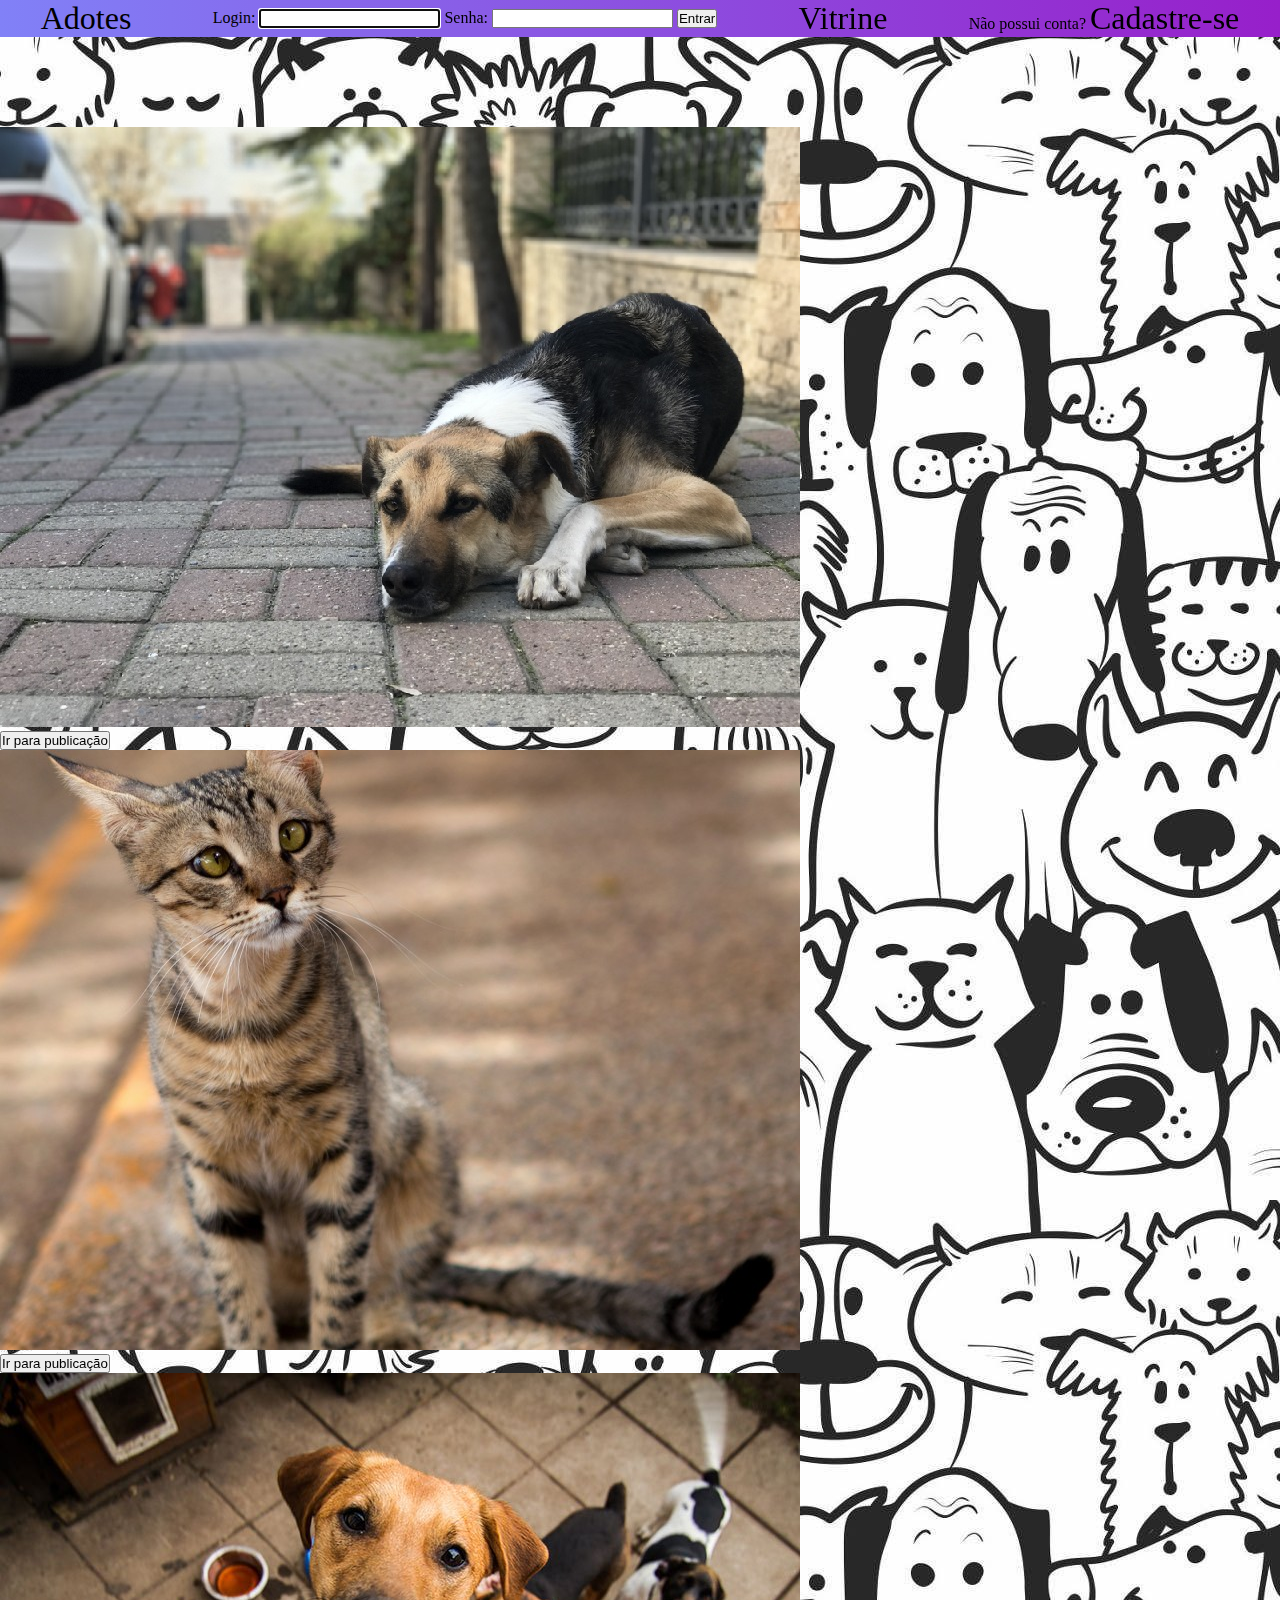
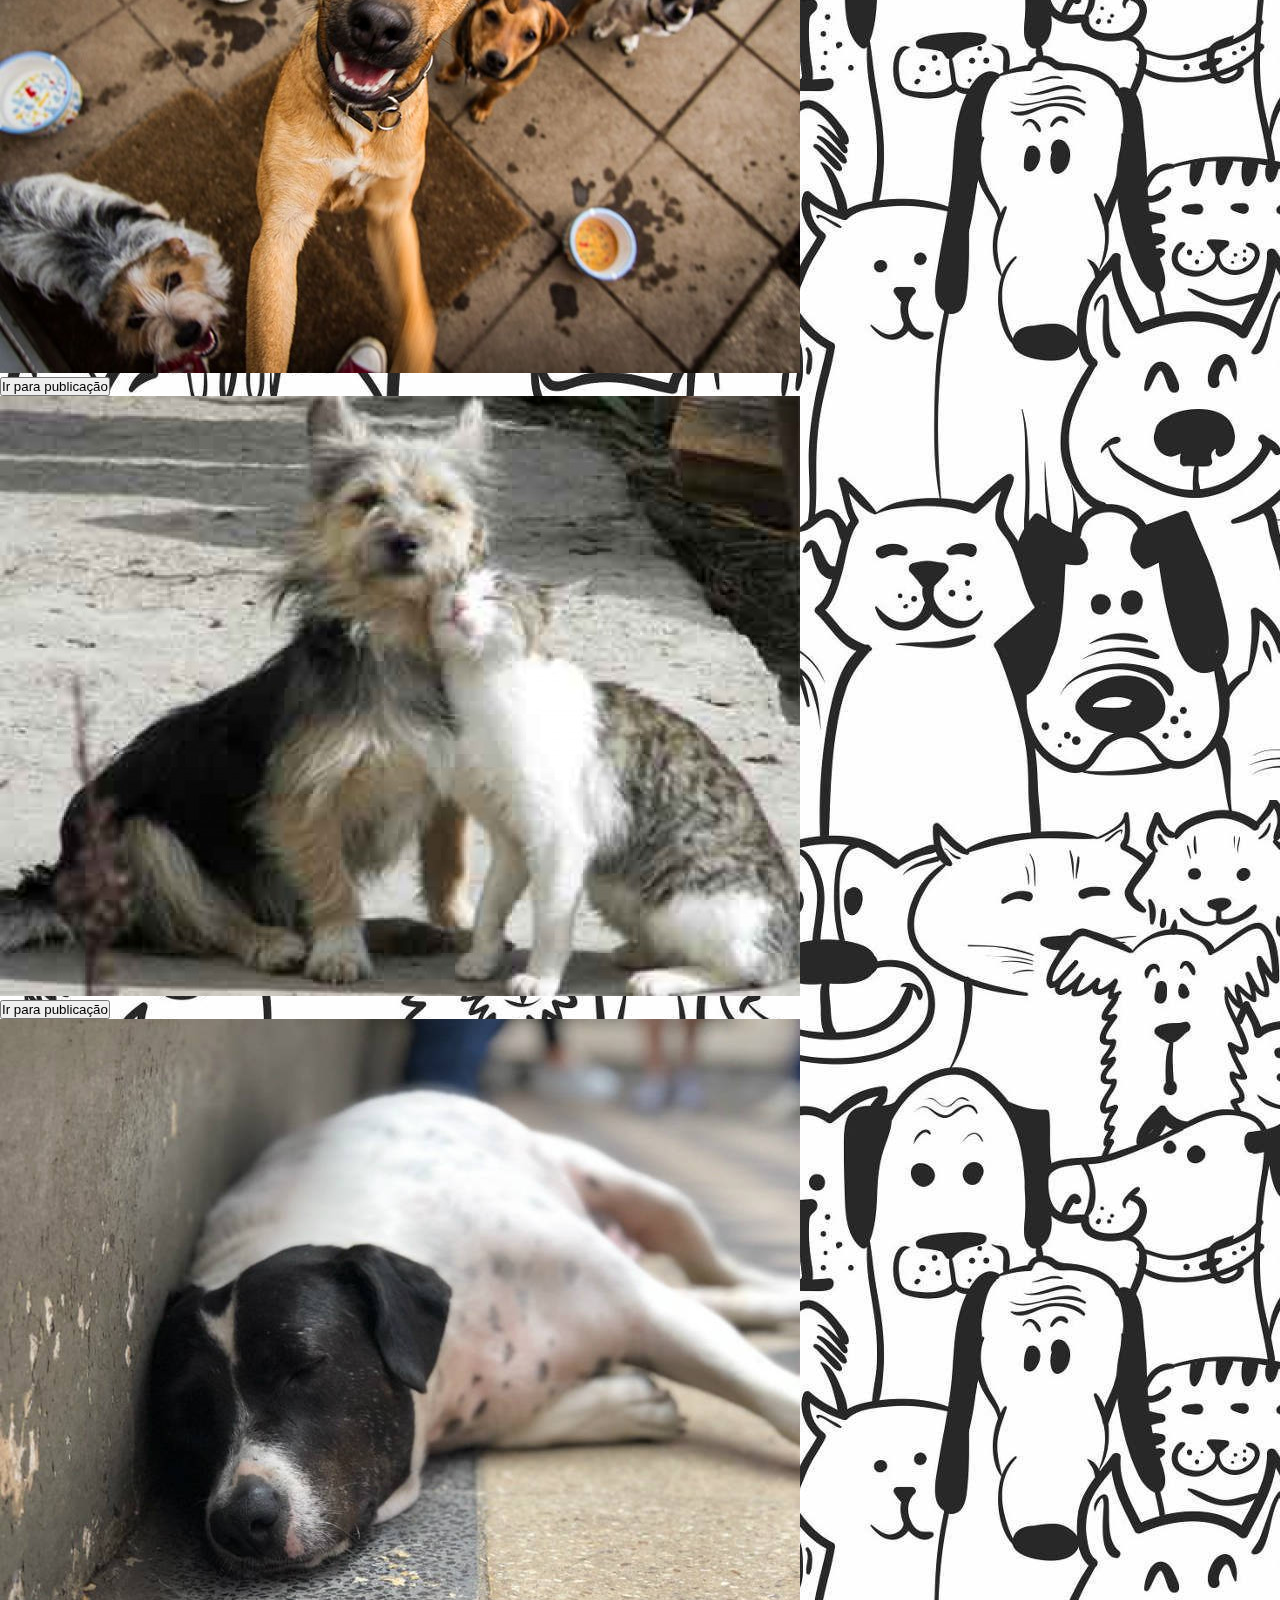
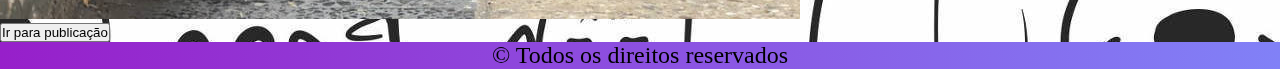
<file: index.html>
<!DOCTYPE html>
<html lang="pt-br">

<head>
    <meta charset="UTF-8">

    <meta name="viewport" content="width=device-width, initial-scale=1.0">

    <link rel="stylesheet" href="https://cdn.jsdelivr.net/npm/bootstrap@4.5.3/dist/css/bootstrap.min.css"
        integrity="sha384-TX8t27EcRE3e/ihU7zmQxVncDAy5uIKz4rEkgIXeMed4M0jlfIDPvg6uqKI2xXr2" crossorigin="anonymous">

    <link rel="stylesheet" href="estilos/style.css">
    <link rel="icon" href="imagens/icone.png">

    <title>Adotes</title>
</head>

<body>
    <header>
        <a href="index.html" class="">Adotes</a>
        <div>
            <form action="">

                <label for="nome">Login:</label>
                <input id="nome" type="email" required autofocus>

                <label for="senha">Senha:</label>
                <input id="senha" type="password" required>

                <button class="btn btn-success" type="submit">Entrar</button>

            </form>
        </div>
        <a href="paginas/vitrineAnimais.html">Vitrine</a>
        <span>Não possui conta? <a href="paginas/cadastroPessoa.html">Cadastre-se</a></span>
    </header>

    <div class="container">
        <div class="row">
            <div class="col-sm-8 m-auto">

                <div id="carousel-legenda" class="carousel slide" data-ride="carousel">
                    <!--Carousel -->

                    <!-- Indicadores -->
                    <ol class="carousel-indicators">

                        <li class="active" data-target="#carousel-legenda" data-slide-to="0"></li>

                        <li data-target="#carousel-legenda" data-slide-to="1"></li>

                        <li data-target="#carousel-legenda" data-slide-to="2"></li>
                        
                        <li data-target="#carousel-legenda" data-slide-to="3"></li>
                        
                        <li data-target="#carousel-legenda" data-slide-to="4"></li>

                    </ol>

                    <div class="carousel-inner">
                        <!--Inner -->

                        <div class="carousel-item active">
                            <img src="imagens/imagem1.jpg" class="img-fluid">
                            <div class="carousel-caption">
                                <div>
                                    <button class="btn btn-secondary" >Ir para publicação</button>
                                </div>
                            </div>
                        </div>

                        <div class="carousel-item">
                            <img src="imagens/imagem2.jpg" class="img-fluid">
                            <div class="carousel-caption">
                                <button class="btn btn-secondary" >Ir para publicação</button>
                            </div>
                        </div>

                        <div class="carousel-item">
                            <img src="imagens/imagem3.jpg" class="img-fluid">
                            <div class="carousel-caption">
                                <button class="btn btn-secondary" >Ir para publicação</button>
                            </div>
                        </div>
                        
                        <div class="carousel-item">
                            <img src="imagens/imagem4.jpg" class="img-fluid">
                            <div class="carousel-caption">
                                <button class="btn btn-secondary" >Ir para publicação</button>
                            </div>
                        </div>
                        
                        <div class="carousel-item">
                            <img src="imagens/imagem5.jpg" class="img-fluid">
                            <div class="carousel-caption">
                                <button class="btn btn-secondary" >Ir para publicação</button>
                            </div>
                        </div>

                    </div>
                    <!--/Inner -->

                    <!-- Controles -->
                    <a href="#carousel-legenda" class="carousel-control-prev" data-slide="prev">
                        <span class="carousel-control-prev-icon"></span>
                    </a>

                    <a href="#carousel-legenda" class="carousel-control-next" data-slide="next">
                        <span class="carousel-control-next-icon"></span>
                    </a>

                </div>
                <!--/Carousel -->
            </div>
        </div>
    </div>


    <footer>
        <span>&copy; Todos os direitos reservados</span>
    </footer>

    <script src="https://code.jquery.com/jquery-3.5.1.slim.min.js"
        integrity="sha384-DfXdz2htPH0lsSSs5nCTpuj/zy4C+OGpamoFVy38MVBnE+IbbVYUew+OrCXaRkfj"
        crossorigin="anonymous"></script>
    <script src="https://cdn.jsdelivr.net/npm/bootstrap@4.5.3/dist/js/bootstrap.bundle.min.js"
        integrity="sha384-ho+j7jyWK8fNQe+A12Hb8AhRq26LrZ/JpcUGGOn+Y7RsweNrtN/tE3MoK7ZeZDyx"
        crossorigin="anonymous"></script>
        
</body>

</html>
</file>
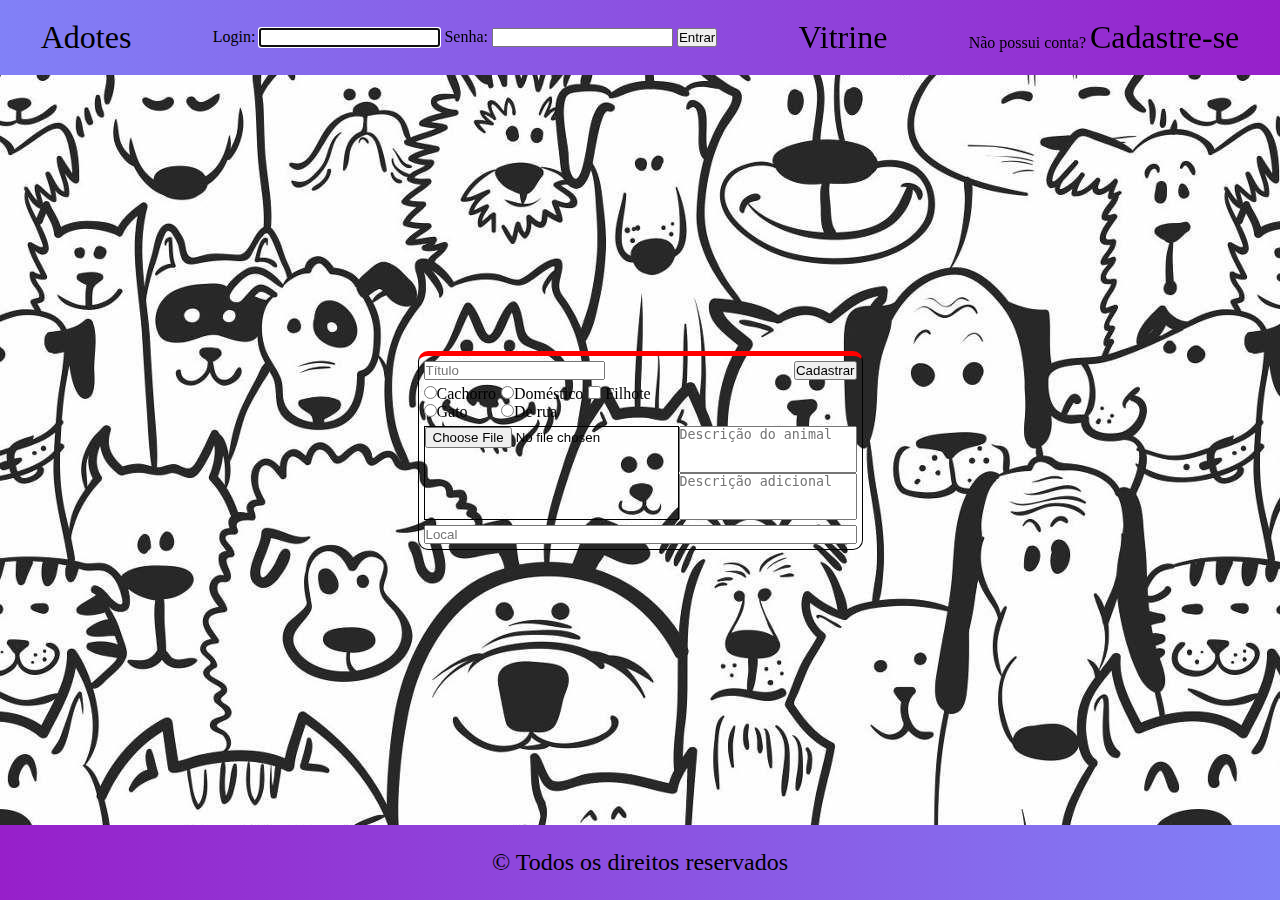
<file: cadastroAnimal.html>
<!DOCTYPE html>
<html lang="pt-br">

<head>
    <meta charset="UTF-8">

    <meta name="viewport" content="width=device-width, initial-scale=1.0">

    <link rel="stylesheet" href="https://cdn.jsdelivr.net/npm/bootstrap@4.5.3/dist/css/bootstrap.min.css"
        integrity="sha384-TX8t27EcRE3e/ihU7zmQxVncDAy5uIKz4rEkgIXeMed4M0jlfIDPvg6uqKI2xXr2" crossorigin="anonymous">

    <link rel="stylesheet" href="styleCadastroAnimal.css">
    <link rel="icon" href="imagens/icone.png">

    <title>Adotes</title>
</head>

<body>
    <header>
        <a href="index.html" class="">Adotes</a>
        <div>
            <form action="">

                <label for="nome">Login:</label>
                <input id="nome" type="email" required autofocus>

                <label for="senha">Senha:</label>
                <input id="senha" type="password" required>

                <button type="submit" class="btn btn-success">Entrar</button>

            </form>
        </div>
        <a href="vitrineAnimais.html">Vitrine</a>
        <span>Não possui conta? <a href="cadastroPessoa.html">Cadastre-se</a></span>
    </header>




    <main class="centralizar">
        <div class="card">
            <div class="tituloButtonCard">
                <input type="text" placeholder="Título">
                <button class="btn-primary">Cadastrar</button>
            </div>
            <form action="">
                <div>
                    <div>
                        <input type="radio" name="animal" value="Cachorro" id="cachorro">Cachorro
                        <!-- <label for="cachorro">Cachorro</label>   -->
                    </div>
                    <div>
                        <input  type="radio" name="animal" value="gato" id="gato">Gato
                        <!-- <label for="gato">Gato</label>   -->
                    </div>
                </div>
                
                <div>
                    <div> 
                        <input  type="radio" name="origem" value="Doméstico" id="domestico">Doméstico
                        <!-- <label for="cachorro">Cachorro</label>   -->
                    </div>
                    <div>
                        <input type="radio" name="origem" value="De rua">De rua
                        <!-- <label for="gato">Gato</label>   -->
                    </div>
                </div>
                
                <div>
                    <input type="checkbox" name="filhote" id="filhote">
                    <label for="filhote">Filhote</label>
                </div>
            </form>

            <div class="imagemEDescricao">
                <!-- <img src="imagens/imagem1.jpg" alt=""> -->
                <input type="file" accept=".jpg, .jpeg, .png" style="border: 1px solid black;">
                <div class="descricao">
                    <textarea style="resize: none;" name="descricaoAnimal" id="" cols="20" rows="3" placeholder="Descrição do animal"></textarea>
                    <textarea style="resize: none;" name="descricaoQualquer" id="" cols="20" rows="3" placeholder="Descrição adicional"></textarea>
                </div>
            </div>

            <input type="text" name="local" value="" placeholder="Local">

        </div>
    
        
    </main>


    <footer>
        <span>&copy; Todos os direitos reservados</span>
    </footer>

    <script src="https://code.jquery.com/jquery-3.5.1.slim.min.js"
        integrity="sha384-DfXdz2htPH0lsSSs5nCTpuj/zy4C+OGpamoFVy38MVBnE+IbbVYUew+OrCXaRkfj"
        crossorigin="anonymous"></script>
    <script src="https://cdn.jsdelivr.net/npm/bootstrap@4.5.3/dist/js/bootstrap.bundle.min.js"
        integrity="sha384-ho+j7jyWK8fNQe+A12Hb8AhRq26LrZ/JpcUGGOn+Y7RsweNrtN/tE3MoK7ZeZDyx"
        crossorigin="anonymous"></script>
</body>

</html>
</file>
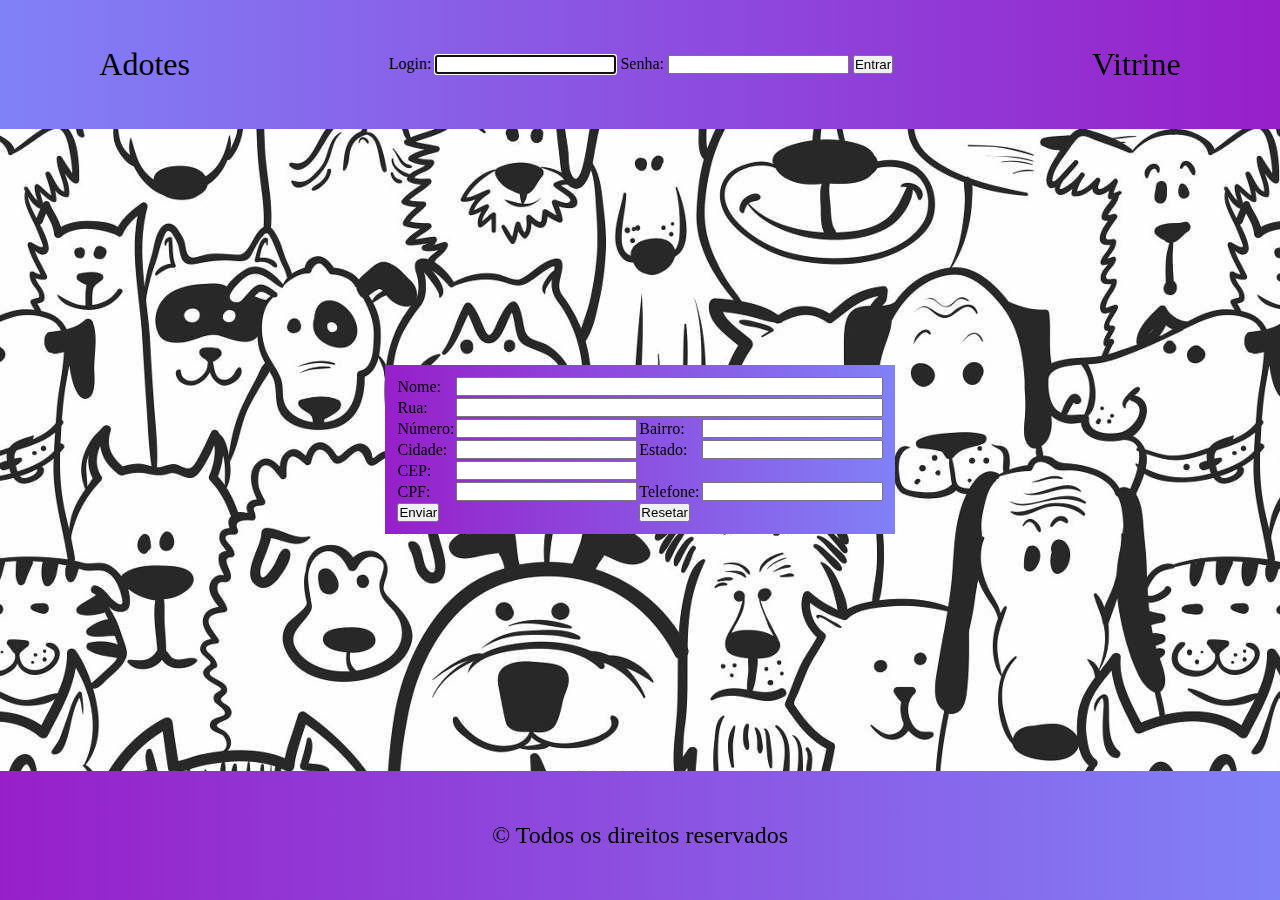
<file: cadastroPessoa.html>
<!DOCTYPE html>
<html lang="pt-br">

<head>
    <meta charset="UTF-8">

    <meta name="viewport" content="width=device-width, initial-scale=1.0">

    <link rel="stylesheet" href="https://cdn.jsdelivr.net/npm/bootstrap@4.5.3/dist/css/bootstrap.min.css"
        integrity="sha384-TX8t27EcRE3e/ihU7zmQxVncDAy5uIKz4rEkgIXeMed4M0jlfIDPvg6uqKI2xXr2" crossorigin="anonymous">

    <link rel="stylesheet" href="styleCadastro.css">
    <link rel="icon" href="imagens/icone.png">

    <title>Adotes</title>
</head>

<body>
    <header>
        <a href="index.html" class="">Adotes</a>
        <div>
            <form action="">

                <label for="nome">Login:</label>
                <input id="nome" type="email" required autofocus>

                <label for="senha">Senha:</label>
                <input id="senha" type="password" required>

                <button class="btn btn-success" type="submit">Entrar</button>

            </form>
        </div>
        <a href="vitrineAnimais.html">Vitrine</a>
    </header>

    <section> <!--Formulario de cadastro-->
        <div class="formularioCadastro">
            <form action="">
                <table>
                    <tr>
                        <td><label for="nomeCadastro">Nome:</label></td>
                        <td colspan="3"><input style="width: 100%;" id="nomeCadastro" type="text" required autofocus></td>
                    </tr>
                    
                    <tr>
                        <td><label for="ruaCadastro">Rua:</label></td>
                        <td colspan="3"><input style="width: 100%;" id="ruaCadastro" type="text" required></td>
                    </tr>
        
                    <tr>
                        <td><label for="numeroCadastro">Número:</label></td>
                        <td><input id="numeroCadastro" type="number" required></td>
                        <td><label for="bairroCadastro">Bairro:</label></td>
                        <td><input id="bairroCadastro" type="text" required></td>
                    </tr>
                    
                    
                    <tr>
                        <td><label for="cidadeCadastro">Cidade:</label></td>
                        <td><input id="cidadeCadastro" type="text" required></td>
                        <td><label for="estadoCadastro">Estado:</label></td>
                        <td><input id="estadoCadastro" type="text" required></td>
                    </tr>
                    
                    <tr>
                        <td><label for="cepCadastro">CEP:</label></td>
                        <td><input id="cepCadastro" type="number" required></td>
                    </tr>
                    
                    <tr>
                        <td><label for="cpfCadastro">CPF:</label></td>
                        <td><input id="cpfCadastro" type="number" required></td>
                        <td><label for="telefone">Telefone:</label></td>
                        <td><input type="number" required></td>
                    </tr>
                    
                    <tr>
                        <td colspan="2"><button class="btn btn-primary" type="submit">Enviar</button></td>
                        <td colspan="2"><button class="btn  btn-danger" type="reset">Resetar</button></td>
                    </tr>
        
                </table>
            </form>
        </div>
    </section>


    <footer>
        <span>&copy; Todos os direitos reservados</span>
    </footer>

    <script src="https://code.jquery.com/jquery-3.5.1.slim.min.js"
        integrity="sha384-DfXdz2htPH0lsSSs5nCTpuj/zy4C+OGpamoFVy38MVBnE+IbbVYUew+OrCXaRkfj"
        crossorigin="anonymous"></script>
    <script src="https://cdn.jsdelivr.net/npm/bootstrap@4.5.3/dist/js/bootstrap.bundle.min.js"
        integrity="sha384-ho+j7jyWK8fNQe+A12Hb8AhRq26LrZ/JpcUGGOn+Y7RsweNrtN/tE3MoK7ZeZDyx"
        crossorigin="anonymous"></script>
</body>

</html>
</file>
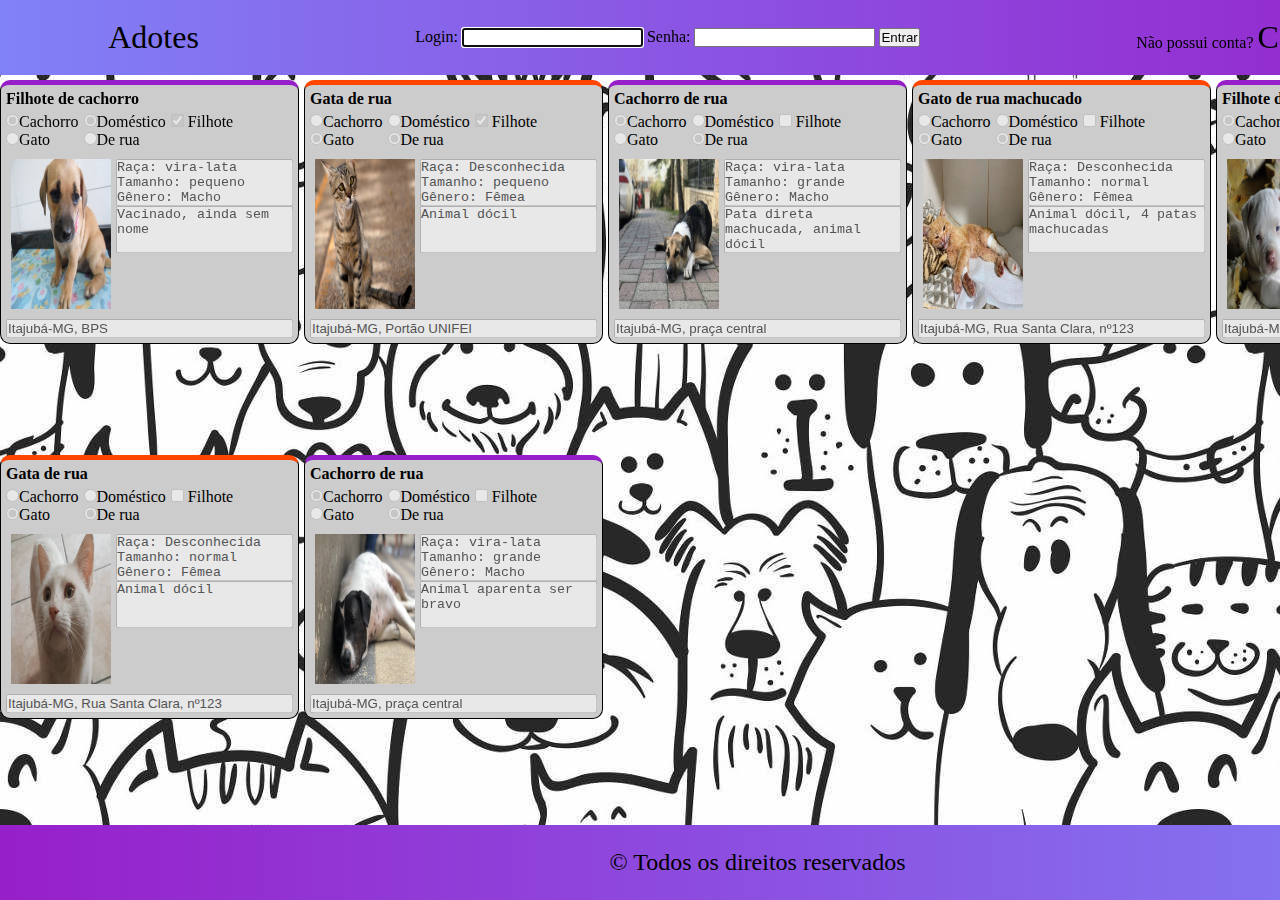
<file: vitrineAnimais.html>
<!DOCTYPE html>
<html lang="pt-br">

<head>
    <meta charset="UTF-8">

    <meta name="viewport" content="width=device-width, initial-scale=1.0">

    <link rel="stylesheet" href="https://cdn.jsdelivr.net/npm/bootstrap@4.5.3/dist/css/bootstrap.min.css"
        integrity="sha384-TX8t27EcRE3e/ihU7zmQxVncDAy5uIKz4rEkgIXeMed4M0jlfIDPvg6uqKI2xXr2" crossorigin="anonymous">

    <link rel="stylesheet" href="styleVitrineAnimais.css">
    <link rel="icon" href="imagens/icone.png">

    <title>Adotes</title>
</head>

<body>
    <header>
        <a href="index.html" class="">Adotes</a>
        <div>
            <form action="">

                <label for="nome">Login:</label>
                <input id="nome" type="email" required autofocus>

                <label for="senha">Senha:</label>
                <input id="senha" type="password" required>

                <button type="submit" class="btn btn-success">Entrar</button>

            </form>
        </div>
        <span>Não possui conta? <a href="cadastroPessoa.html">Cadastre-se</a></span>
    </header>




    <main>
        <div class="card cachorro">
            <div class="tituloButtonCard">
                <h4>Filhote de cachorro</h4>
                <!-- <button class="btn-primary">Cadastrar</button> -->
            </div>
            <form action="">
                <div>
                    <div>
                        <input disabled checked type="radio" name="animal" value="Cachorro" id="cachorro">Cachorro
                        <!-- <label for="cachorro">Cachorro</label>   -->
                    </div>
                    <div>
                        <input disabled type="radio" name="animal" value="gato" id="gato">Gato
                        <!-- <label for="gato">Gato</label>   -->
                    </div>
                </div>
                
                <div>
                    <div> 
                        <input disabled checked type="radio" name="origem" value="Doméstico" id="domestico">Doméstico
                        <!-- <label for="cachorro">Cachorro</label>   -->
                    </div>
                    <div>
                        <input disabled type="radio" name="origem" value="De rua">De rua
                        <!-- <label for="gato">Gato</label>   -->
                    </div>
                </div>
                
                <div>
                    <input disabled checked type="checkbox" name="filhote" id="filhote">
                    <label for="filhote">Filhote</label>
                </div>
            </form>

            <div class="imagemEDescricao">
                <img src="imagens/imagem6.jpg" alt="">
                <div class="descricao">
                    <textarea disabled style="resize: none;" name="descricaoAnimal" id="" cols="20" rows="3">Raça: vira-lata Tamanho: pequeno Gênero: Macho  </textarea>
                    <textarea disabled style="resize: none;" name="descricaoQualquer" id="" cols="20" rows="3">Vacinado, ainda sem nome</textarea>
                </div>
            </div>

            <input disabled type="text" name="local" value="Itajubá-MG, BPS" placeholder="Local">

        </div>


        <div class="card gato">
            <div class="tituloButtonCard">
                <h4>Gata de rua</h4>
                <!-- <button class="btn-primary">Cadastrar</button> -->
            </div>
            <form action="">
                <div>
                    <div>
                        <input disabled type="radio" name="animal" value="Cachorro" id="cachorro">Cachorro
                        <!-- <label for="cachorro">Cachorro</label>   -->
                    </div>
                    <div>
                        <input disabled checked type="radio" name="animal" value="gato" id="gato">Gato
                        <!-- <label for="gato">Gato</label>   -->
                    </div>
                </div>
                
                <div>
                    <div> 
                        <input disabled type="radio" name="origem" value="Doméstico" id="domestico">Doméstico
                        <!-- <label for="cachorro">Cachorro</label>   -->
                    </div>
                    <div>
                        <input disabled checked type="radio" name="origem" value="De rua">De rua
                        <!-- <label for="gato">Gato</label>   -->
                    </div>
                </div>
                
                <div>
                    <input disabled checked type="checkbox" name="filhote" id="filhote">
                    <label for="filhote">Filhote</label>
                </div>
            </form>

            <div class="imagemEDescricao">
                <img src="imagens/imagem2.jpg" alt="">
                <div class="descricao">
                    <textarea disabled style="resize: none;" name="descricaoAnimal" id="" cols="20" rows="3">Raça: Desconhecida Tamanho: pequeno Gênero: Fêmea  </textarea>
                    <textarea disabled style="resize: none;" name="descricaoQualquer" id="" cols="20" rows="3">Animal dócil</textarea>
                </div>
            </div>

            <input disabled type="text" name="local" value="Itajubá-MG, Portão UNIFEI" placeholder="Local">

        </div>


        <div class="card cachorro">
            <div class="tituloButtonCard">
                <h4>Cachorro de rua</h4>
                <!-- <button class="btn-primary">Cadastrar</button> -->
            </div>
            <form action="">
                <div>
                    <div>
                        <input disabled checked type="radio" name="animal" value="Cachorro" id="cachorro">Cachorro
                        <!-- <label for="cachorro">Cachorro</label>   -->
                    </div>
                    <div>
                        <input disabled type="radio" name="animal" value="gato" id="gato">Gato
                        <!-- <label for="gato">Gato</label>   -->
                    </div>
                </div>
                
                <div>
                    <div> 
                        <input disabled type="radio" name="origem" value="Doméstico" id="domestico">Doméstico
                        <!-- <label for="cachorro">Cachorro</label>   -->
                    </div>
                    <div>
                        <input disabled checked type="radio" name="origem" value="De rua">De rua
                        <!-- <label for="gato">Gato</label>   -->
                    </div>
                </div>
                
                <div>
                    <input disabled type="checkbox" name="filhote" id="filhote">
                    <label for="filhote">Filhote</label>
                </div>
            </form>

            <div class="imagemEDescricao">
                <img src="imagens/imagem1.jpg" alt="">
                <div class="descricao">
                    <textarea disabled style="resize: none;" name="descricaoAnimal" id="" cols="20" rows="3">Raça: vira-lata Tamanho: grande Gênero: Macho  </textarea>
                    <textarea disabled style="resize: none;" name="descricaoQualquer" id="" cols="20" rows="3">Pata direta machucada, animal dócil</textarea>
                </div>
            </div>

            <input disabled type="text" name="local" value="Itajubá-MG, praça central" placeholder="Local">

        </div>

        
        <div class="card gato">
            <div class="tituloButtonCard">
                <h4>Gato de rua machucado</h4>
                <!-- <button class="btn-primary">Cadastrar</button> -->
            </div>
            <form action="">
                <div>
                    <div>
                        <input disabled type="radio" name="animal" value="Cachorro" id="cachorro">Cachorro
                        <!-- <label for="cachorro">Cachorro</label>   -->
                    </div>
                    <div>
                        <input disabled checked type="radio" name="animal" value="gato" id="gato">Gato
                        <!-- <label for="gato">Gato</label>   -->
                    </div>
                </div>
                
                <div>
                    <div> 
                        <input disabled type="radio" name="origem" value="Doméstico" id="domestico">Doméstico
                        <!-- <label for="cachorro">Cachorro</label>   -->
                    </div>
                    <div>
                        <input disabled checked type="radio" name="origem" value="De rua">De rua
                        <!-- <label for="gato">Gato</label>   -->
                    </div>
                </div>
                
                <div>
                    <input disabled type="checkbox" name="filhote" id="filhote">
                    <label for="filhote">Filhote</label>
                </div>
            </form>

            <div class="imagemEDescricao">
                <img src="imagens/imagem7.jpg" alt="">
                <div class="descricao">
                    <textarea disabled style="resize: none;" name="descricaoAnimal" id="" cols="20" rows="3">Raça: Desconhecida Tamanho: normal Gênero: Fêmea  </textarea>
                    <textarea disabled style="resize: none;" name="descricaoQualquer" id="" cols="20" rows="3">Animal dócil, 4 patas machucadas</textarea>
                </div>
            </div>

            <input disabled type="text" name="local" value="Itajubá-MG, Rua Santa Clara, nº123" placeholder="Local">

        </div>


        <div class="card cachorro">
            <div class="tituloButtonCard">
                <h4>Filhote de pitbull</h4>
                <!-- <button class="btn-primary">Cadastrar</button> -->
            </div>
            <form action="">
                <div>
                    <div>
                        <input disabled checked type="radio" name="animal" value="Cachorro" id="cachorro">Cachorro
                        <!-- <label for="cachorro">Cachorro</label>   -->
                    </div>
                    <div>
                        <input disabled type="radio" name="animal" value="gato" id="gato">Gato
                        <!-- <label for="gato">Gato</label>   -->
                    </div>
                </div>
                
                <div>
                    <div> 
                        <input disabled checked type="radio" name="origem" value="Doméstico" id="domestico">Doméstico
                        <!-- <label for="cachorro">Cachorro</label>   -->
                    </div>
                    <div>
                        <input disabled type="radio" name="origem" value="De rua">De rua
                        <!-- <label for="gato">Gato</label>   -->
                    </div>
                </div>
                
                <div>
                    <input disabled checked type="checkbox" name="filhote" id="filhote">
                    <label for="filhote">Filhote</label>
                </div>
            </form>

            <div class="imagemEDescricao">
                <img src="imagens/imagem8.jpg" alt="">
                <div class="descricao">
                    <textarea disabled style="resize: none;" name="descricaoAnimal" id="" cols="20" rows="3">Raça: pitbull Tamanho: pequeno Gênero: Fêmea  </textarea>
                    <textarea disabled style="resize: none;" name="descricaoQualquer" id="" cols="20" rows="3">Vacinado, atende por Sherry</textarea>
                </div>
            </div>

            <input disabled type="text" name="local" value="Itajubá-MG, Rua abc, nº321" placeholder="Local">

        </div>
        

        <div class="card gato">
            <div class="tituloButtonCard">
                <h4>Gata de rua</h4>
                <!-- <button class="btn-primary">Cadastrar</button> -->
            </div>
            <form action="">
                <div>
                    <div>
                        <input disabled type="radio" name="animal" value="Cachorro" id="cachorro">Cachorro
                        <!-- <label for="cachorro">Cachorro</label>   -->
                    </div>
                    <div>
                        <input disabled checked type="radio" name="animal" value="gato" id="gato">Gato
                        <!-- <label for="gato">Gato</label>   -->
                    </div>
                </div>
                
                <div>
                    <div> 
                        <input disabled type="radio" name="origem" value="Doméstico" id="domestico">Doméstico
                        <!-- <label for="cachorro">Cachorro</label>   -->
                    </div>
                    <div>
                        <input disabled checked type="radio" name="origem" value="De rua">De rua
                        <!-- <label for="gato">Gato</label>   -->
                    </div>
                </div>
                
                <div>
                    <input disabled type="checkbox" name="filhote" id="filhote">
                    <label for="filhote">Filhote</label>
                </div>
            </form>

            <div class="imagemEDescricao">
                <img src="imagens/imagem9.jpg" alt="">
                <div class="descricao">
                    <textarea disabled style="resize: none;" name="descricaoAnimal" id="" cols="20" rows="3">Raça: Desconhecida Tamanho: normal Gênero: Fêmea  </textarea>
                    <textarea disabled style="resize: none;" name="descricaoQualquer" id="" cols="20" rows="3">Animal dócil</textarea>
                </div>
            </div>

            <input disabled type="text" name="local" value="Itajubá-MG, Rua Santa Clara, nº123" placeholder="Local">

        </div>


        <div class="card cachorro">
            <div class="tituloButtonCard">
                <h4>Cachorro de rua</h4>
                <!-- <button class="btn-primary">Cadastrar</button> -->
            </div>
            <form action="">
                <div>
                    <div>
                        <input disabled checked type="radio" name="animal" value="Cachorro" id="cachorro">Cachorro
                        <!-- <label for="cachorro">Cachorro</label>   -->
                    </div>
                    <div>
                        <input disabled type="radio" name="animal" value="gato" id="gato">Gato
                        <!-- <label for="gato">Gato</label>   -->
                    </div>
                </div>
                
                <div>
                    <div> 
                        <input disabled type="radio" name="origem" value="Doméstico" id="domestico">Doméstico
                        <!-- <label for="cachorro">Cachorro</label>   -->
                    </div>
                    <div>
                        <input disabled checked type="radio" name="origem" value="De rua">De rua
                        <!-- <label for="gato">Gato</label>   -->
                    </div>
                </div>
                
                <div>
                    <input disabled type="checkbox" name="filhote" id="filhote">
                    <label for="filhote">Filhote</label>
                </div>
            </form>

            <div class="imagemEDescricao">
                <img src="imagens/imagem5.jpg" alt="">
                <div class="descricao">
                    <textarea disabled style="resize: none;" name="descricaoAnimal" id="" cols="20" rows="3">Raça: vira-lata Tamanho: grande Gênero: Macho  </textarea>
                    <textarea disabled style="resize: none;" name="descricaoQualquer" id="" cols="20" rows="3">Animal aparenta ser bravo</textarea>
                </div>
            </div>

            <input disabled type="text" name="local" value="Itajubá-MG, praça central" placeholder="Local">

        </div>
    </main>


    <footer>
        <span>&copy; Todos os direitos reservados</span>
    </footer>

    <script src="https://code.jquery.com/jquery-3.5.1.slim.min.js"
        integrity="sha384-DfXdz2htPH0lsSSs5nCTpuj/zy4C+OGpamoFVy38MVBnE+IbbVYUew+OrCXaRkfj"
        crossorigin="anonymous"></script>
    <script src="https://cdn.jsdelivr.net/npm/bootstrap@4.5.3/dist/js/bootstrap.bundle.min.js"
        integrity="sha384-ho+j7jyWK8fNQe+A12Hb8AhRq26LrZ/JpcUGGOn+Y7RsweNrtN/tE3MoK7ZeZDyx"
        crossorigin="anonymous"></script>
</body>

</html>
</file>
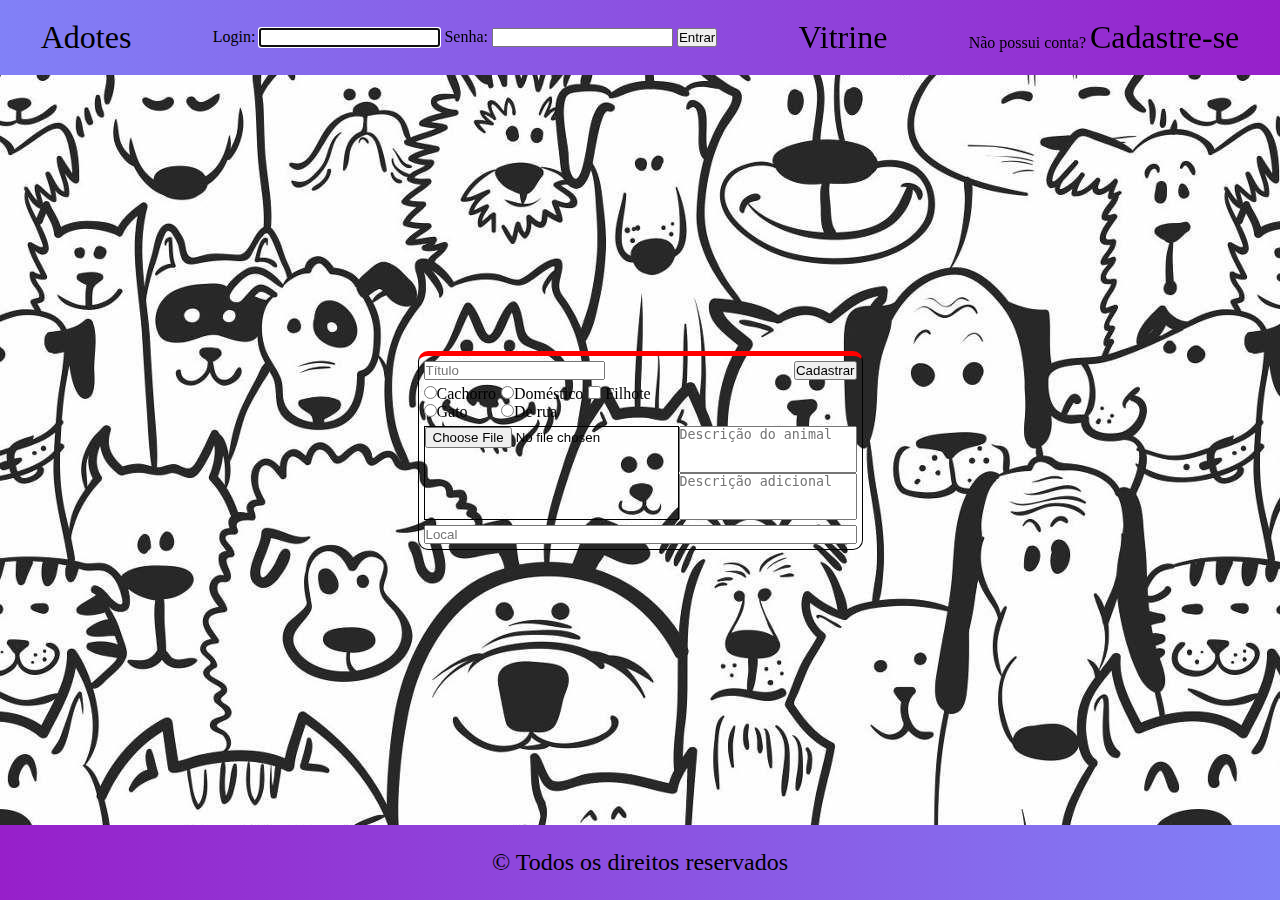
<file: paginas/cadastroAnimal.html>
<!DOCTYPE html>
<html lang="pt-br">

<head>
    <meta charset="UTF-8">

    <meta name="viewport" content="width=device-width, initial-scale=1.0">

    <link rel="stylesheet" href="https://cdn.jsdelivr.net/npm/bootstrap@4.5.3/dist/css/bootstrap.min.css"
        integrity="sha384-TX8t27EcRE3e/ihU7zmQxVncDAy5uIKz4rEkgIXeMed4M0jlfIDPvg6uqKI2xXr2" crossorigin="anonymous">

    <link rel="stylesheet" href="../estilos/styleCadastroAnimal.css">
    <link rel="icon" href="../imagens/icone.png">

    <title>Adotes</title>
</head>

<body>
    <header>
        <a href="../index.html" class="">Adotes</a>
        <div>
            <form action="">

                <label for="nome">Login:</label>
                <input id="nome" type="email" required autofocus>

                <label for="senha">Senha:</label>
                <input id="senha" type="password" required>

                <button type="submit" class="btn btn-success">Entrar</button>

            </form>
        </div>
        <a href="vitrineAnimais.html">Vitrine</a>
        <span>Não possui conta? <a href="cadastroPessoa.html">Cadastre-se</a></span>
    </header>




    <main class="centralizar">
        <div class="card">
            <div class="tituloButtonCard">
                <input id="animalTitulo" type="text" placeholder="Título">
                <button onclick="cadastrarAnimal()" class="btn-primary">Cadastrar</button>
            </div>
            <form action="">
                <div>
                    <div>
                        <input type="radio" name="animal" value="Cachorro" id="cachorro">Cachorro
                        <!-- <label for="cachorro">Cachorro</label>   -->
                    </div>
                    <div>
                        <input  type="radio" name="animal" value="gato" id="gato">Gato
                        <!-- <label for="gato">Gato</label>   -->
                    </div>
                </div>
                
                <div>
                    <div> 
                        <input  type="radio" name="origem" value="Doméstico" id="domestico">Doméstico
                        <!-- <label for="cachorro">Cachorro</label>   -->
                    </div>
                    <div>
                        <input type="radio" name="origem" value="deRua" id="deRua">De rua
                        <!-- <label for="gato">Gato</label>   -->
                    </div>
                </div>
                
                <div>
                    <input type="checkbox" name="filhote" id="filhote">
                    <label for="filhote">Filhote</label>
                </div>
            </form>

            <div class="imagemEDescricao">
                <!-- <img src="imagens/imagem1.jpg" alt=""> -->
                <input type="file" accept=".jpg, .jpeg, .png" style="border: 1px solid black;">
                <div class="descricao">
                    <textarea id="animalDescricao" style="resize: none;" name="descricaoAnimal" id="" cols="20" rows="3" placeholder="Descrição do animal"></textarea>
                    <textarea id="animalDescricaoQualquer" style="resize: none;" name="descricaoQualquer" id="" cols="20" rows="3" placeholder="Descrição adicional"></textarea>
                </div>
            </div>

            <input id="animalLocal" type="text" name="local" value="" placeholder="Local">

        </div>
    
        
    </main>


    <footer>
        <span>&copy; Todos os direitos reservados</span>
    </footer>

    <script src="https://code.jquery.com/jquery-3.5.1.slim.min.js"
        integrity="sha384-DfXdz2htPH0lsSSs5nCTpuj/zy4C+OGpamoFVy38MVBnE+IbbVYUew+OrCXaRkfj"
        crossorigin="anonymous"></script>
    <script src="https://cdn.jsdelivr.net/npm/bootstrap@4.5.3/dist/js/bootstrap.bundle.min.js"
        integrity="sha384-ho+j7jyWK8fNQe+A12Hb8AhRq26LrZ/JpcUGGOn+Y7RsweNrtN/tE3MoK7ZeZDyx"
        crossorigin="anonymous"></script>
        <script src="../script.js"></script>
</body>

</html>
</file>
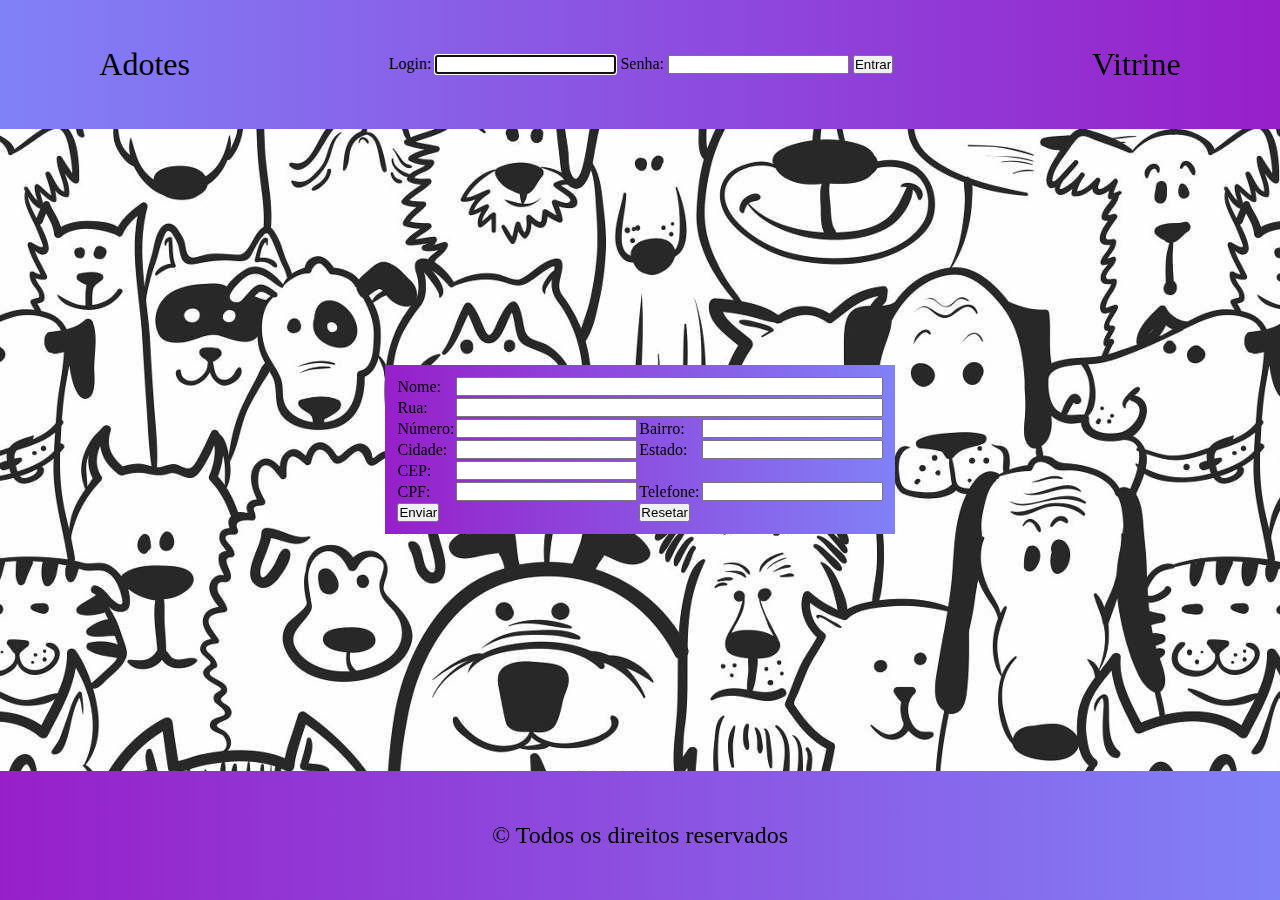
<file: paginas/cadastroPessoa.html>
<!DOCTYPE html>
<html lang="pt-br">

<head>
    <meta charset="UTF-8">

    <meta name="viewport" content="width=device-width, initial-scale=1.0">

    <link rel="stylesheet" href="https://cdn.jsdelivr.net/npm/bootstrap@4.5.3/dist/css/bootstrap.min.css"
        integrity="sha384-TX8t27EcRE3e/ihU7zmQxVncDAy5uIKz4rEkgIXeMed4M0jlfIDPvg6uqKI2xXr2" crossorigin="anonymous">

    <link rel="stylesheet" href="../estilos/styleCadastro.css">
    <link rel="icon" href="../imagens/icone.png">

    <title>Adotes</title>
</head>

<body>
    <header>
        <a href="../index.html" class="">Adotes</a>
        <div>
            <form action="">

                <label for="nome">Login:</label>
                <input id="nome" type="email" required autofocus>

                <label for="senha">Senha:</label>
                <input id="senha" type="password" required>

                <button class="btn btn-success" type="submit">Entrar</button>

            </form>
        </div>
        <a href="vitrineAnimais.html">Vitrine</a>
    </header>

    <section> <!--Formulario de cadastro-->
        <div class="formularioCadastro">
            <form action="">
                <table>
                    <tr>
                        <td><label for="nomeCadastro">Nome:</label></td>
                        <td colspan="3"><input style="width: 100%;" id="nomeCadastro" type="text" required autofocus></td>
                    </tr>
                    
                    <tr>
                        <td><label for="ruaCadastro">Rua:</label></td>
                        <td colspan="3"><input style="width: 100%;" id="ruaCadastro" type="text" required></td>
                    </tr>
        
                    <tr>
                        <td><label for="numeroCadastro">Número:</label></td>
                        <td><input id="numeroCadastro" type="number" required></td>
                        <td><label for="bairroCadastro">Bairro:</label></td>
                        <td><input id="bairroCadastro" type="text" required></td>
                    </tr>
                    
                    
                    <tr>
                        <td><label for="cidadeCadastro">Cidade:</label></td>
                        <td><input id="cidadeCadastro" type="text" required></td>
                        <td><label for="estadoCadastro">Estado:</label></td>
                        <td><input id="estadoCadastro" type="text" required></td>
                    </tr>
                    
                    <tr>
                        <td><label for="cepCadastro">CEP:</label></td>
                        <td><input id="cepCadastro" type="number" required></td>
                    </tr>
                    
                    <tr>
                        <td><label for="cpfCadastro">CPF:</label></td>
                        <td><input id="cpfCadastro" type="number" required></td>
                        <td><label for="telefone">Telefone:</label></td>
                        <td><input id="telefoneCadastro" type="number" required></td>
                    </tr>
                    
                    <tr>
                        <td colspan="2"><button onclick="cadastrarPessoa()" type="submit" class="btn btn-primary">Enviar</button></td>
                        <td colspan="2"><button class="btn  btn-danger" type="reset">Resetar</button></td>
                    </tr>
        
                </table>
            </form>
        </div>
    </section>


    <footer>
        <span>&copy; Todos os direitos reservados</span>
    </footer>

    <script src="https://code.jquery.com/jquery-3.5.1.slim.min.js"
        integrity="sha384-DfXdz2htPH0lsSSs5nCTpuj/zy4C+OGpamoFVy38MVBnE+IbbVYUew+OrCXaRkfj"
        crossorigin="anonymous"></script>
    <script src="https://cdn.jsdelivr.net/npm/bootstrap@4.5.3/dist/js/bootstrap.bundle.min.js"
        integrity="sha384-ho+j7jyWK8fNQe+A12Hb8AhRq26LrZ/JpcUGGOn+Y7RsweNrtN/tE3MoK7ZeZDyx"
        crossorigin="anonymous"></script>
        <script src="../script.js"></script>
</body>

</html>
</file>
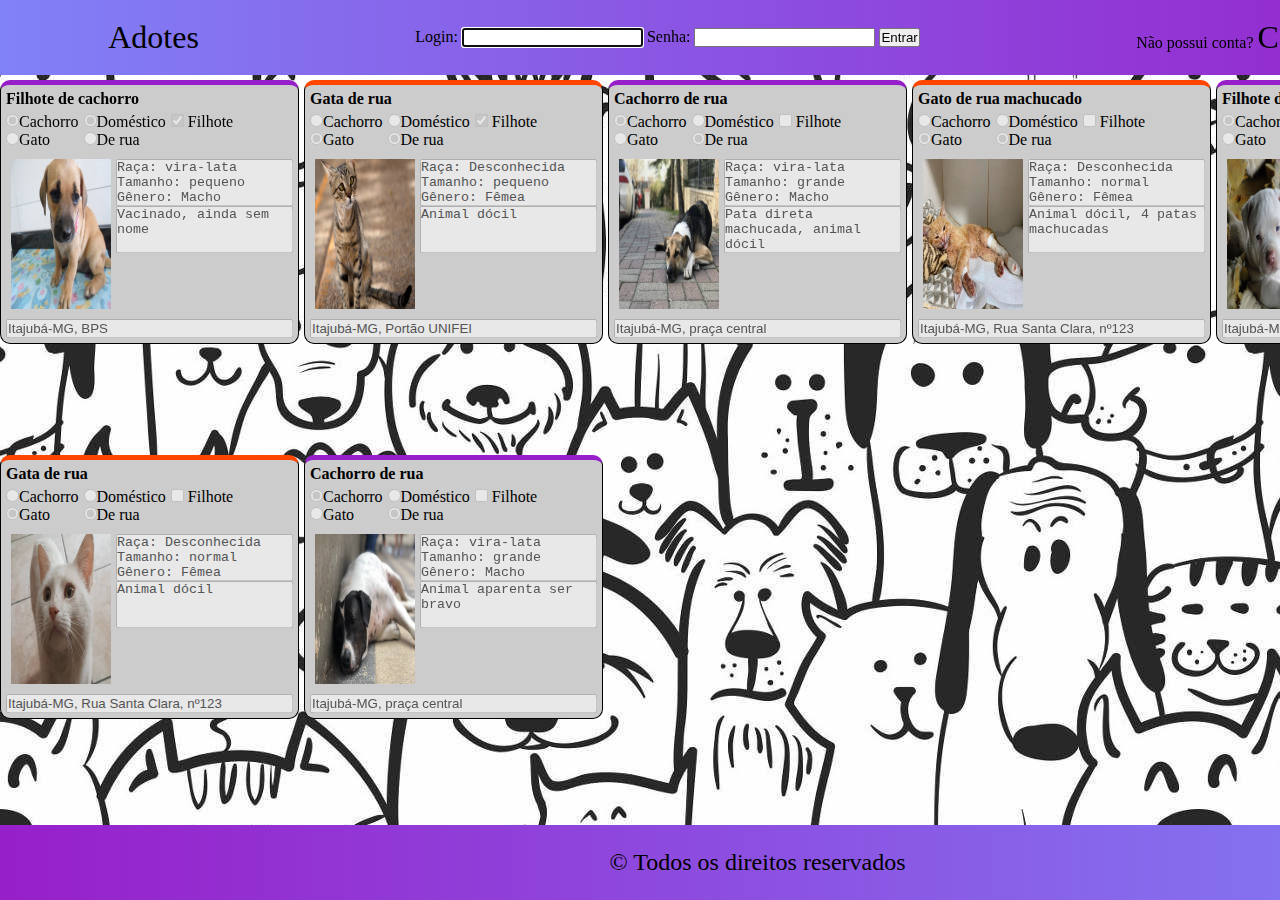
<file: paginas/vitrineAnimais.html>
<!DOCTYPE html>
<html lang="pt-br">

<head>
    <meta charset="UTF-8">

    <meta name="viewport" content="width=device-width, initial-scale=1.0">

    <link rel="stylesheet" href="https://cdn.jsdelivr.net/npm/bootstrap@4.5.3/dist/css/bootstrap.min.css"
        integrity="sha384-TX8t27EcRE3e/ihU7zmQxVncDAy5uIKz4rEkgIXeMed4M0jlfIDPvg6uqKI2xXr2" crossorigin="anonymous">

    <link rel="stylesheet" href="../estilos/styleVitrineAnimais.css">
    <link rel="icon" href="imagens/icone.png">

    <title>Adotes</title>
</head>

<body>
    <header>
        <a href="../index.html" class="">Adotes</a>
        <div>
            <form action="">

                <label for="nome">Login:</label>
                <input id="nome" type="email" required autofocus>

                <label for="senha">Senha:</label>
                <input id="senha" type="password" required>

                <button type="submit" class="btn btn-success">Entrar</button>

            </form>
        </div>
        <span>Não possui conta? <a href="cadastroPessoa.html">Cadastre-se</a></span>
    </header>




    <main>
        <div class="card cachorro">
            <div class="tituloButtonCard">
                <h4>Filhote de cachorro</h4>
                <!-- <button class="btn-primary">Cadastrar</button> -->
            </div>
            <form action="">
                <div>
                    <div>
                        <input disabled checked type="radio" name="animal" value="Cachorro" id="cachorro">Cachorro
                        <!-- <label for="cachorro">Cachorro</label>   -->
                    </div>
                    <div>
                        <input disabled type="radio" name="animal" value="gato" id="gato">Gato
                        <!-- <label for="gato">Gato</label>   -->
                    </div>
                </div>
                
                <div>
                    <div> 
                        <input disabled checked type="radio" name="origem" value="Doméstico" id="domestico">Doméstico
                        <!-- <label for="cachorro">Cachorro</label>   -->
                    </div>
                    <div>
                        <input disabled type="radio" name="origem" value="De rua">De rua
                        <!-- <label for="gato">Gato</label>   -->
                    </div>
                </div>
                
                <div>
                    <input disabled checked type="checkbox" name="filhote" id="filhote">
                    <label for="filhote">Filhote</label>
                </div>
            </form>

            <div class="imagemEDescricao">
                <img src="../imagens/imagem6.jpg" alt="">
                <div class="descricao">
                    <textarea disabled style="resize: none;" name="descricaoAnimal" id="" cols="20" rows="3">Raça: vira-lata Tamanho: pequeno Gênero: Macho  </textarea>
                    <textarea disabled style="resize: none;" name="descricaoQualquer" id="" cols="20" rows="3">Vacinado, ainda sem nome</textarea>
                </div>
            </div>

            <input disabled type="text" name="local" value="Itajubá-MG, BPS" placeholder="Local">

        </div>


        <div class="card gato">
            <div class="tituloButtonCard">
                <h4>Gata de rua</h4>
                <!-- <button class="btn-primary">Cadastrar</button> -->
            </div>
            <form action="">
                <div>
                    <div>
                        <input disabled type="radio" name="animal" value="Cachorro" id="cachorro">Cachorro
                        <!-- <label for="cachorro">Cachorro</label>   -->
                    </div>
                    <div>
                        <input disabled checked type="radio" name="animal" value="gato" id="gato">Gato
                        <!-- <label for="gato">Gato</label>   -->
                    </div>
                </div>
                
                <div>
                    <div> 
                        <input disabled type="radio" name="origem" value="Doméstico" id="domestico">Doméstico
                        <!-- <label for="cachorro">Cachorro</label>   -->
                    </div>
                    <div>
                        <input disabled checked type="radio" name="origem" value="De rua">De rua
                        <!-- <label for="gato">Gato</label>   -->
                    </div>
                </div>
                
                <div>
                    <input disabled checked type="checkbox" name="filhote" id="filhote">
                    <label for="filhote">Filhote</label>
                </div>
            </form>

            <div class="imagemEDescricao">
                <img src="../imagens/imagem2.jpg" alt="">
                <div class="descricao">
                    <textarea disabled style="resize: none;" name="descricaoAnimal" id="" cols="20" rows="3">Raça: Desconhecida Tamanho: pequeno Gênero: Fêmea  </textarea>
                    <textarea disabled style="resize: none;" name="descricaoQualquer" id="" cols="20" rows="3">Animal dócil</textarea>
                </div>
            </div>

            <input disabled type="text" name="local" value="Itajubá-MG, Portão UNIFEI" placeholder="Local">

        </div>


        <div class="card cachorro">
            <div class="tituloButtonCard">
                <h4>Cachorro de rua</h4>
                <!-- <button class="btn-primary">Cadastrar</button> -->
            </div>
            <form action="">
                <div>
                    <div>
                        <input disabled checked type="radio" name="animal" value="Cachorro" id="cachorro">Cachorro
                        <!-- <label for="cachorro">Cachorro</label>   -->
                    </div>
                    <div>
                        <input disabled type="radio" name="animal" value="gato" id="gato">Gato
                        <!-- <label for="gato">Gato</label>   -->
                    </div>
                </div>
                
                <div>
                    <div> 
                        <input disabled type="radio" name="origem" value="Doméstico" id="domestico">Doméstico
                        <!-- <label for="cachorro">Cachorro</label>   -->
                    </div>
                    <div>
                        <input disabled checked type="radio" name="origem" value="De rua">De rua
                        <!-- <label for="gato">Gato</label>   -->
                    </div>
                </div>
                
                <div>
                    <input disabled type="checkbox" name="filhote" id="filhote">
                    <label for="filhote">Filhote</label>
                </div>
            </form>

            <div class="imagemEDescricao">
                <img src="../imagens/imagem1.jpg" alt="">
                <div class="descricao">
                    <textarea disabled style="resize: none;" name="descricaoAnimal" id="" cols="20" rows="3">Raça: vira-lata Tamanho: grande Gênero: Macho  </textarea>
                    <textarea disabled style="resize: none;" name="descricaoQualquer" id="" cols="20" rows="3">Pata direta machucada, animal dócil</textarea>
                </div>
            </div>

            <input disabled type="text" name="local" value="Itajubá-MG, praça central" placeholder="Local">

        </div>

        
        <div class="card gato">
            <div class="tituloButtonCard">
                <h4>Gato de rua machucado</h4>
                <!-- <button class="btn-primary">Cadastrar</button> -->
            </div>
            <form action="">
                <div>
                    <div>
                        <input disabled type="radio" name="animal" value="Cachorro" id="cachorro">Cachorro
                        <!-- <label for="cachorro">Cachorro</label>   -->
                    </div>
                    <div>
                        <input disabled checked type="radio" name="animal" value="gato" id="gato">Gato
                        <!-- <label for="gato">Gato</label>   -->
                    </div>
                </div>
                
                <div>
                    <div> 
                        <input disabled type="radio" name="origem" value="Doméstico" id="domestico">Doméstico
                        <!-- <label for="cachorro">Cachorro</label>   -->
                    </div>
                    <div>
                        <input disabled checked type="radio" name="origem" value="De rua">De rua
                        <!-- <label for="gato">Gato</label>   -->
                    </div>
                </div>
                
                <div>
                    <input disabled type="checkbox" name="filhote" id="filhote">
                    <label for="filhote">Filhote</label>
                </div>
            </form>

            <div class="imagemEDescricao">
                <img src="../imagens/imagem7.jpg" alt="">
                <div class="descricao">
                    <textarea disabled style="resize: none;" name="descricaoAnimal" id="" cols="20" rows="3">Raça: Desconhecida Tamanho: normal Gênero: Fêmea  </textarea>
                    <textarea disabled style="resize: none;" name="descricaoQualquer" id="" cols="20" rows="3">Animal dócil, 4 patas machucadas</textarea>
                </div>
            </div>

            <input disabled type="text" name="local" value="Itajubá-MG, Rua Santa Clara, nº123" placeholder="Local">

        </div>


        <div class="card cachorro">
            <div class="tituloButtonCard">
                <h4>Filhote de pitbull</h4>
                <!-- <button class="btn-primary">Cadastrar</button> -->
            </div>
            <form action="">
                <div>
                    <div>
                        <input disabled checked type="radio" name="animal" value="Cachorro" id="cachorro">Cachorro
                        <!-- <label for="cachorro">Cachorro</label>   -->
                    </div>
                    <div>
                        <input disabled type="radio" name="animal" value="gato" id="gato">Gato
                        <!-- <label for="gato">Gato</label>   -->
                    </div>
                </div>
                
                <div>
                    <div> 
                        <input disabled checked type="radio" name="origem" value="Doméstico" id="domestico">Doméstico
                        <!-- <label for="cachorro">Cachorro</label>   -->
                    </div>
                    <div>
                        <input disabled type="radio" name="origem" value="De rua">De rua
                        <!-- <label for="gato">Gato</label>   -->
                    </div>
                </div>
                
                <div>
                    <input disabled checked type="checkbox" name="filhote" id="filhote">
                    <label for="filhote">Filhote</label>
                </div>
            </form>

            <div class="imagemEDescricao">
                <img src="../imagens/imagem8.jpg" alt="">
                <div class="descricao">
                    <textarea disabled style="resize: none;" name="descricaoAnimal" id="" cols="20" rows="3">Raça: pitbull Tamanho: pequeno Gênero: Fêmea  </textarea>
                    <textarea disabled style="resize: none;" name="descricaoQualquer" id="" cols="20" rows="3">Vacinado, atende por Sherry</textarea>
                </div>
            </div>

            <input disabled type="text" name="local" value="Itajubá-MG, Rua abc, nº321" placeholder="Local">

        </div>
        

        <div class="card gato">
            <div class="tituloButtonCard">
                <h4>Gata de rua</h4>
                <!-- <button class="btn-primary">Cadastrar</button> -->
            </div>
            <form action="">
                <div>
                    <div>
                        <input disabled type="radio" name="animal" value="Cachorro" id="cachorro">Cachorro
                        <!-- <label for="cachorro">Cachorro</label>   -->
                    </div>
                    <div>
                        <input disabled checked type="radio" name="animal" value="gato" id="gato">Gato
                        <!-- <label for="gato">Gato</label>   -->
                    </div>
                </div>
                
                <div>
                    <div> 
                        <input disabled type="radio" name="origem" value="Doméstico" id="domestico">Doméstico
                        <!-- <label for="cachorro">Cachorro</label>   -->
                    </div>
                    <div>
                        <input disabled checked type="radio" name="origem" value="De rua">De rua
                        <!-- <label for="gato">Gato</label>   -->
                    </div>
                </div>
                
                <div>
                    <input disabled type="checkbox" name="filhote" id="filhote">
                    <label for="filhote">Filhote</label>
                </div>
            </form>

            <div class="imagemEDescricao">
                <img src="../imagens/imagem9.jpg" alt="">
                <div class="descricao">
                    <textarea disabled style="resize: none;" name="descricaoAnimal" id="" cols="20" rows="3">Raça: Desconhecida Tamanho: normal Gênero: Fêmea  </textarea>
                    <textarea disabled style="resize: none;" name="descricaoQualquer" id="" cols="20" rows="3">Animal dócil</textarea>
                </div>
            </div>

            <input disabled type="text" name="local" value="Itajubá-MG, Rua Santa Clara, nº123" placeholder="Local">

        </div>


        <div class="card cachorro">
            <div class="tituloButtonCard">
                <h4>Cachorro de rua</h4>
                <!-- <button class="btn-primary">Cadastrar</button> -->
            </div>
            <form action="">
                <div>
                    <div>
                        <input disabled checked type="radio" name="animal" value="Cachorro" id="cachorro">Cachorro
                        <!-- <label for="cachorro">Cachorro</label>   -->
                    </div>
                    <div>
                        <input disabled type="radio" name="animal" value="gato" id="gato">Gato
                        <!-- <label for="gato">Gato</label>   -->
                    </div>
                </div>
                
                <div>
                    <div> 
                        <input disabled type="radio" name="origem" value="Doméstico" id="domestico">Doméstico
                        <!-- <label for="cachorro">Cachorro</label>   -->
                    </div>
                    <div>
                        <input disabled checked type="radio" name="origem" value="De rua">De rua
                        <!-- <label for="gato">Gato</label>   -->
                    </div>
                </div>
                
                <div>
                    <input disabled type="checkbox" name="filhote" id="filhote">
                    <label for="filhote">Filhote</label>
                </div>
            </form>

            <div class="imagemEDescricao">
                <img src="../imagens/imagem5.jpg" alt="">
                <div class="descricao">
                    <textarea disabled style="resize: none;" name="descricaoAnimal" id="" cols="20" rows="3">Raça: vira-lata Tamanho: grande Gênero: Macho  </textarea>
                    <textarea disabled style="resize: none;" name="descricaoQualquer" id="" cols="20" rows="3">Animal aparenta ser bravo</textarea>
                </div>
            </div>

            <input disabled type="text" name="local" value="Itajubá-MG, praça central" placeholder="Local">

        </div>
    </main>


    <footer>
        <span>&copy; Todos os direitos reservados</span>
    </footer>

    <script src="https://code.jquery.com/jquery-3.5.1.slim.min.js"
        integrity="sha384-DfXdz2htPH0lsSSs5nCTpuj/zy4C+OGpamoFVy38MVBnE+IbbVYUew+OrCXaRkfj"
        crossorigin="anonymous"></script>
    <script src="https://cdn.jsdelivr.net/npm/bootstrap@4.5.3/dist/js/bootstrap.bundle.min.js"
        integrity="sha384-ho+j7jyWK8fNQe+A12Hb8AhRq26LrZ/JpcUGGOn+Y7RsweNrtN/tE3MoK7ZeZDyx"
        crossorigin="anonymous"></script>
</body>

</html>
</file>
<file: estilos/style.css>
*{
    margin: 0;
    padding: 0;
    box-sizing: border-box;
}

a{
    text-decoration: none;
    font-size: 2em;
    color: black;
}

a:hover{
    text-decoration: none;
}


body{
    display: grid;
    height: 100vh;
    width: 100%;
    background-image: url(../imagens/fundo.jpg);
    grid-template-columns: 1fr;
    grid-template-rows: 1fr 5fr 1fr;
    grid-template-areas: 
        'cabecalho'
        'corpo'
        'rodape';
}

header{
    grid-area: cabecalho;
    background: linear-gradient(to right, #8181F7, #971FCA);
    display: flex;
    flex-direction: row;
    justify-content: space-around;
    align-items: center;
}


footer{
    grid-area: rodape;
    background: linear-gradient(to left, #8181F7, #971FCA);
    font-size: 1.5em;
    display: flex;
    justify-content: center;
    align-items: center;
}

.centralizar{
    display: flex;
    justify-content: center;
    align-items: center;
}
</file>
<file: styleCadastroAnimal.css>
*{
    margin: 0;
    padding: 0;
    box-sizing: border-box;
}

a{
    text-decoration: none;
    font-size: 2em;
    color: black;
}

a:hover{
    text-decoration: none;
}


body{
    display: grid;
    height: 100vh;
    width: 100%;
    background-image: url(imagens/fundo.jpg);
    grid-template-columns: 1fr;
    grid-template-rows: 1fr 10fr 1fr;
    grid-template-areas: 
        'cabecalho'
        'corpo'
        'rodape';
}

header{
    grid-area: cabecalho;
    background: linear-gradient(to right, #8181F7, #971FCA);
    display: flex;
    flex-direction: row;
    justify-content: space-around;
    align-items: center;
}


section{
    grid-area: corpo;
    width: 100%;
    height: 100%;
    display: flex;
    justify-content: center;
    align-items: center;
}

.formularioCadastro{
    background: linear-gradient(to left, #8181F7, #971FCA);
}

main{
    display: grid;
}

.card{
    border: 1px solid black;
    display: flex;
    flex-direction: column;
    gap: 5px;
    /* margin: 5px; */
    padding: 5px;
    width: fit-content;
    height: fit-content;
    border-radius: 10px;
    border-top: 5px solid red;
}

.tituloButtonCard{
    display: flex;
    justify-content: space-between;
}

.card form{
    display: flex;
    /* border: 1px solid red; */
    gap: 5px;
}

.imagemEDescricao{
    display: flex;
}

.imagemEDescricao img{
    height: 150px;
    width: 100px;
    margin: 5px;
}

.descricao{
    display: flex;
    flex-direction: column;
    /* margin-top: 5px; */
}

footer{
    grid-area: rodape;
    background: linear-gradient(to left, #8181F7, #971FCA);
    font-size: 1.5em;
    display: flex;
    justify-content: center;
    align-items: center;
}

.centralizar{
    display: flex;
    justify-content: center;
    align-items: center;
}
</file>
<file: styleCadastro.css>
*{
    margin: 0;
    padding: 0;
    box-sizing: border-box;
}

a{
    text-decoration: none;
    font-size: 2em;
    color: black;
}

a:hover{
    text-decoration: none;
}


body{
    display: grid;
    height: 100vh;
    width: 100%;
    background-image: url(imagens/fundo.jpg);
    grid-template-columns: 1fr;
    grid-template-rows: 1fr 5fr 1fr;
    grid-template-areas: 
        'cabecalho'
        'corpo'
        'rodape';
}

header{
    grid-area: cabecalho;
    background: linear-gradient(to right, #8181F7, #971FCA);
    display: flex;
    flex-direction: row;
    justify-content: space-around;
    align-items: center;
}


section{
    grid-area: corpo;
    width: 100%;
    height: 100%;
    display: flex;
    justify-content: center;
    align-items: center;
}

.formularioCadastro{
    background: linear-gradient(to left, #8181F7, #971FCA);
}

section form{
    margin: 10px;
}

footer{
    grid-area: rodape;
    background: linear-gradient(to left, #8181F7, #971FCA);
    font-size: 1.5em;
    display: flex;
    justify-content: center;
    align-items: center;
}

.centralizar{
    display: flex;
    justify-content: center;
    align-items: center;
}
</file>
<file: styleVitrineAnimais.css>
*{
    margin: 0;
    padding: 0;
    box-sizing: border-box;
}

a{
    text-decoration: none;
    font-size: 2em;
    color: black;
}

a:hover{
    text-decoration: none;
}


body{
    display: grid;
    height: 100vh;
    width: 100%;
    background-image: url(imagens/fundo.jpg);
    grid-template-columns: 1fr;
    grid-template-rows: 1fr 10fr 1fr;
    grid-template-areas: 
        'cabecalho'
        'corpo'
        'rodape';
}

header{
    grid-area: cabecalho;
    background: linear-gradient(to right, #8181F7, #971FCA);
    display: flex;
    flex-direction: row;
    justify-content: space-around;
    align-items: center;
}


section{
    grid-area: corpo;
    width: 100%;
    height: 100%;
    display: flex;
    justify-content: center;
    align-items: center;
}

.formularioCadastro{
    background: linear-gradient(to left, #8181F7, #971FCA);
}

main{
    display: grid;
    grid-template-columns: 1fr 1fr 1fr 1fr 1fr;
    grid-gap: 5px;
    margin-top: 5px;
}

.card{
    border: 1px solid black;
    display: flex;
    flex-direction: column;
    gap: 5px;
    /* margin: 5px; */
    padding: 5px;
    width: fit-content;
    height: fit-content;
    border-radius: 10px;
    background-color: #ccc;
    cursor: pointer;
}

.card:hover{
    background-color: #aaa;
}

.cachorro{
    border-top: 5px solid #971FCA;
}

.gato{
    border-top: 5px solid orangered;
}

.tituloButtonCard{
    display: flex;
    justify-content: space-between;
}

.card form{
    display: flex;
    /* border: 1px solid red; */
    gap: 5px;
}

.imagemEDescricao{
    display: flex;
}

.imagemEDescricao img{
    height: 150px;
    width: 100px;
    margin: 5px;
}

.descricao{
    display: flex;
    flex-direction: column;
    margin-top: 5px;
}

footer{
    grid-area: rodape;
    background: linear-gradient(to left, #8181F7, #971FCA);
    font-size: 1.5em;
    display: flex;
    justify-content: center;
    align-items: center;
}

.centralizar{
    display: flex;
    justify-content: center;
    align-items: center;
}
</file>
<file: estilos/styleCadastroAnimal.css>
*{
    margin: 0;
    padding: 0;
    box-sizing: border-box;
}

a{
    text-decoration: none;
    font-size: 2em;
    color: black;
}

a:hover{
    text-decoration: none;
}


body{
    display: grid;
    height: 100vh;
    width: 100%;
    background-image: url(../imagens/fundo.jpg);
    grid-template-columns: 1fr;
    grid-template-rows: 1fr 10fr 1fr;
    grid-template-areas: 
        'cabecalho'
        'corpo'
        'rodape';
}

header{
    grid-area: cabecalho;
    background: linear-gradient(to right, #8181F7, #971FCA);
    display: flex;
    flex-direction: row;
    justify-content: space-around;
    align-items: center;
}


section{
    grid-area: corpo;
    width: 100%;
    height: 100%;
    display: flex;
    justify-content: center;
    align-items: center;
}

.formularioCadastro{
    background: linear-gradient(to left, #8181F7, #971FCA);
}

main{
    display: grid;
}

.card{
    border: 1px solid black;
    display: flex;
    flex-direction: column;
    gap: 5px;
    /* margin: 5px; */
    padding: 5px;
    width: fit-content;
    height: fit-content;
    border-radius: 10px;
    border-top: 5px solid red;
}

.tituloButtonCard{
    display: flex;
    justify-content: space-between;
}

.card form{
    display: flex;
    /* border: 1px solid red; */
    gap: 5px;
}

.imagemEDescricao{
    display: flex;
}

.imagemEDescricao img{
    height: 150px;
    width: 100px;
    margin: 5px;
}

.descricao{
    display: flex;
    flex-direction: column;
    /* margin-top: 5px; */
}

footer{
    grid-area: rodape;
    background: linear-gradient(to left, #8181F7, #971FCA);
    font-size: 1.5em;
    display: flex;
    justify-content: center;
    align-items: center;
}

.centralizar{
    display: flex;
    justify-content: center;
    align-items: center;
}
</file>
<file: estilos/styleCadastro.css>
*{
    margin: 0;
    padding: 0;
    box-sizing: border-box;
}

a{
    text-decoration: none;
    font-size: 2em;
    color: black;
}

a:hover{
    text-decoration: none;
}


body{
    display: grid;
    height: 100vh;
    width: 100%;
    background-image: url(../imagens/fundo.jpg);
    grid-template-columns: 1fr;
    grid-template-rows: 1fr 5fr 1fr;
    grid-template-areas: 
        'cabecalho'
        'corpo'
        'rodape';
}

header{
    grid-area: cabecalho;
    background: linear-gradient(to right, #8181F7, #971FCA);
    display: flex;
    flex-direction: row;
    justify-content: space-around;
    align-items: center;
}


section{
    grid-area: corpo;
    width: 100%;
    height: 100%;
    display: flex;
    justify-content: center;
    align-items: center;
}

.formularioCadastro{
    background: linear-gradient(to left, #8181F7, #971FCA);
}

section form{
    margin: 10px;
}

footer{
    grid-area: rodape;
    background: linear-gradient(to left, #8181F7, #971FCA);
    font-size: 1.5em;
    display: flex;
    justify-content: center;
    align-items: center;
}

.centralizar{
    display: flex;
    justify-content: center;
    align-items: center;
}
</file>
<file: estilos/styleVitrineAnimais.css>
*{
    margin: 0;
    padding: 0;
    box-sizing: border-box;
}

a{
    text-decoration: none;
    font-size: 2em;
    color: black;
}

a:hover{
    text-decoration: none;
}


body{
    display: grid;
    height: 100vh;
    width: 100%;
    background-image: url(../imagens/fundo.jpg);
    grid-template-columns: 1fr;
    grid-template-rows: 1fr 10fr 1fr;
    grid-template-areas: 
        'cabecalho'
        'corpo'
        'rodape';
}

header{
    grid-area: cabecalho;
    background: linear-gradient(to right, #8181F7, #971FCA);
    display: flex;
    flex-direction: row;
    justify-content: space-around;
    align-items: center;
}


section{
    grid-area: corpo;
    width: 100%;
    height: 100%;
    display: flex;
    justify-content: center;
    align-items: center;
}

.formularioCadastro{
    background: linear-gradient(to left, #8181F7, #971FCA);
}

main{
    display: grid;
    grid-template-columns: 1fr 1fr 1fr 1fr 1fr;
    grid-gap: 5px;
    margin-top: 5px;
}

.card{
    border: 1px solid black;
    display: flex;
    flex-direction: column;
    gap: 5px;
    /* margin: 5px; */
    padding: 5px;
    width: fit-content;
    height: fit-content;
    border-radius: 10px;
    background-color: #ccc;
    cursor: pointer;
}

.card:hover{
    background-color: #aaa;
}

.cachorro{
    border-top: 5px solid #971FCA;
}

.gato{
    border-top: 5px solid orangered;
}

.tituloButtonCard{
    display: flex;
    justify-content: space-between;
}

.card form{
    display: flex;
    /* border: 1px solid red; */
    gap: 5px;
}

.imagemEDescricao{
    display: flex;
}

.imagemEDescricao img{
    height: 150px;
    width: 100px;
    margin: 5px;
}

.descricao{
    display: flex;
    flex-direction: column;
    margin-top: 5px;
}

footer{
    grid-area: rodape;
    background: linear-gradient(to left, #8181F7, #971FCA);
    font-size: 1.5em;
    display: flex;
    justify-content: center;
    align-items: center;
}

.centralizar{
    display: flex;
    justify-content: center;
    align-items: center;
}
</file>
